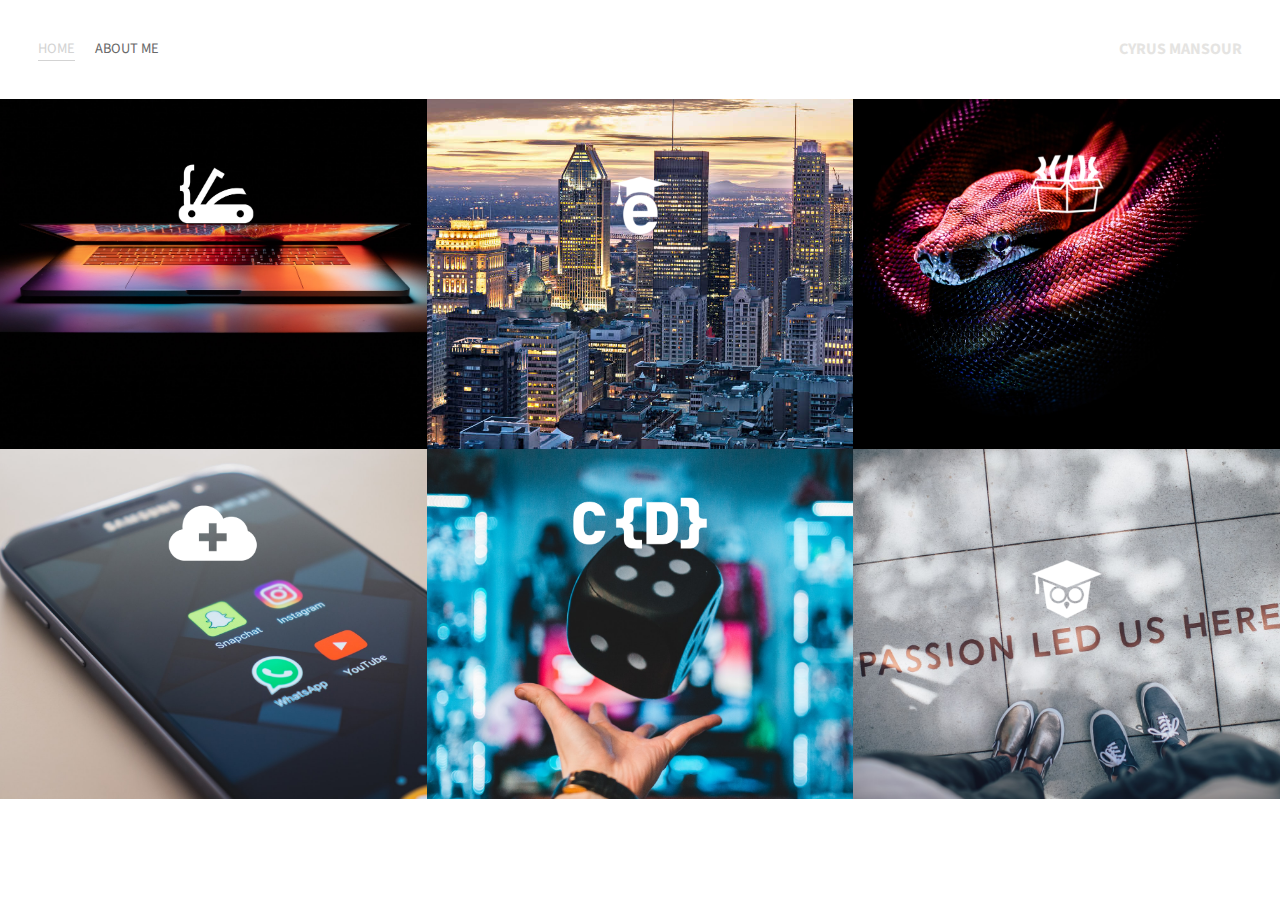
<file: index.html>
<!DOCTYPE html>
<html>

<head>
    <meta charset="utf-8" />
    <title>My WebPage</title>
    <link href="https://fonts.googleapis.com/css?family=Source+Sans+Pro&display=swap" rel="stylesheet">
    <link rel="stylesheet" href="styles.css">
</head>

<body>

    <div class="container">
        <div class="nav-wrapper">
            <div class="left-side">
                <div class="nav-link-wrapper active-nav-link">
                    <a href="index.html">Home</a>
                </div>

                <div class="nav-link-wrapper">
                    <a href="about.html">About Me</a>
                </div>
            </div>

            <div class="right-side">
                <div class="brand">
                    <div><strong>CYRUS MANSOUR</strong></div>
                </div>
            </div>
        </div>

        <div class="content-wrapper">
            <div class="portfolio-items-wrapper">

                <div class="portfolio-item-wrapper">
                    <div class="portfolio-img-background" style="background-image:url(images/portfolio1.jpg)"></div>

                    <div class="img-text-wrapper">
                        <div class="logo-wrapper">
                            <img src="images/logos/devcamp.png" alt="">
                        </div>

                        <div class="subtitle">
                            <em> Programming Skills </em>
                            <br>
                            <br>
                            Experience in Bash, C, C#, Java, JavaScript, Unix Shell, Vim Scripting.
                            <br>
                            Familiar with HTML and CSS.
                        </div>
                    </div>
                </div>


                <div class="portfolio-item-wrapper">
                    <div class="portfolio-img-background" style="background-image:url(images/portfolio9.jpg)"></div>

                    <div class="img-text-wrapper">
                        <div class="logo-wrapper">
                            <img src="images/logos/edutechional.png" alt="">
                        </div>

                        <div class="subtitle">
                            <em>Education</em>
                            <br>
                            <br>
                            Joined McGill's Faculty of Arts&Science in September 2018 to study Computer Science.
                        </div>
                    </div>
                </div>


                <div class="portfolio-item-wrapper">
                    <div class="portfolio-img-background" style="background-image:url(images/portfolio3.jpg)"></div>

                    <div class="img-text-wrapper">
                        <div class="logo-wrapper">
                            <img src="images/logos/devtrunk.png" alt="">
                        </div>

                        <div class="subtitle">
                            <em>Hobbies</em>
                            <br>
                            <br>
                            Diligent kickboxing student and, occasionally, tutor.
                            <br>
                            Video game lover and cinephile.
                            <br>
                            Wildlife conservation volunteer.
                            <br>
                            Hobbyist photograph.
                        </div>
                    </div>
                </div>
                
                
                <div class="portfolio-item-wrapper">
                    <div class="portfolio-img-background" style="background-image:url(images/contact.jpg)"></div>

                    <div class="img-text-wrapper">
                        <div class="logo-wrapper">
                            <img src="images/logos/shop-hacker.png" alt="">
                        </div>

                        <div class="subtitle">
                            <em>Contact</em>
                            <br>
                            <br>
                            Phone: 514-502-2107,<br>
                            Email address: cyrus.mansour@mail.mcgill.ca,<br>
                            LinkedIn: <a href="https://www.linkedin.com/in/cyrus-mansour-938915198/" target="_blank">cyrusmansour</a>,<br>
                            Instagram: @cyrus_mansour.<br>
                        </div>
                    </div>
                </div>

                
                <div class="portfolio-item-wrapper">
                    <div class="portfolio-img-background" style="background-image:url(images/game1.jpg)"></div>

                    <div class="img-text-wrapper">
                        <div class="logo-wrapper">
                            <img src="images/logos/crondose.png" alt="">
                        </div>

                        <div class="subtitle">
                            <em>GameDev McGill</em>
                            <br>
                            <br>
                            Member of the Game Development Student Society of McGill University.
                            <br>
                            Our goal is to promote game development at our establishment.
                        </div>
                    </div>
                </div>


                <div class="portfolio-item-wrapper">
                    <div class="portfolio-img-background" style="background-image:url(images/resume.jpg)"></div>

                    <div class="img-text-wrapper">
                        <div class="logo-wrapper">
                            <img src="images/logos/dailysmarty.png" alt="">
                        </div>

                        <div class="subtitle">
                            If you are interested, please see my
                            <a href="CV.html">CV</a>.
                        </div>
                    </div>
                </div>

            </div>
        </div>

    </div>
</body>
<script> 
    const portfolioItems = document.querySelectorAll('.portfolio-item-wrapper')

    portfolioItems.forEach(portfolioItem => {
        portfolioItem.addEventListener('mouseover', () => {
            portfolioItem.childNodes[1].classList.add('img-darken');
        })

        portfolioItem.addEventListener('mouseout', () => {
            portfolioItem.childNodes[1].classList.remove('img-darken');
        })
    })
</script>
</html>
</file>
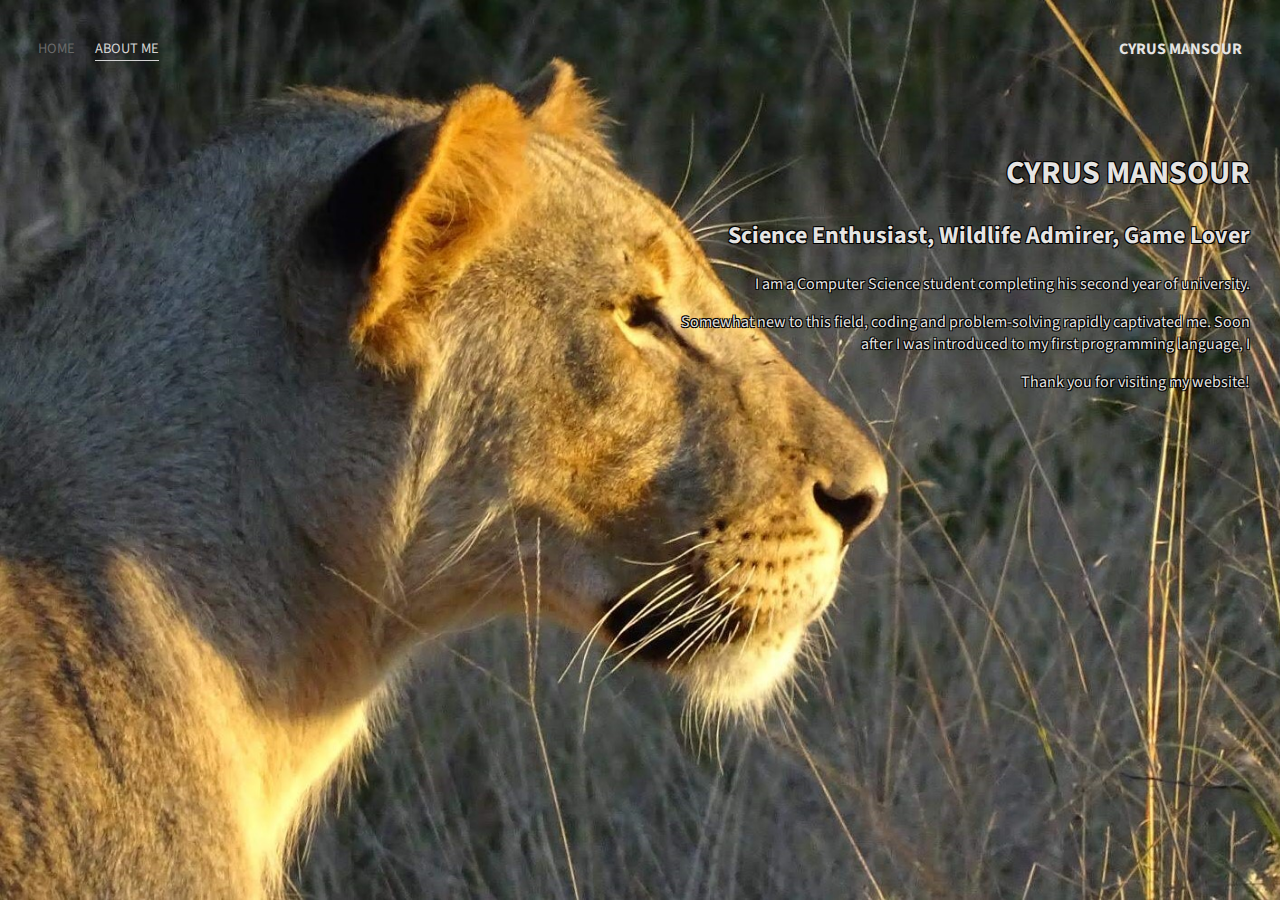
<file: about.html>
<!DOCTYPE html>
<html>

<head>
    <meta charset="utf-8" />
    <title>About Me</title>
    <link href="https://fonts.googleapis.com/css?family=Source+Sans+Pro&display=swap" rel="stylesheet">
    <link rel="stylesheet" href="styles.css">
</head>

<body>

    <div class="container">
        <div class="nav-wrapper">
            <div class="left-side">
                <div class="nav-link-wrapper">
                    <a href="index.html">Home</a>
                </div>

                <div class="nav-link-wrapper active-nav-link">
                    <a href="about.html">About Me</a>
                </div>
            </div>

            <div class="right-side">
                <div class="brand">
                    <div><strong>CYRUS MANSOUR</strong></div>
                </div>
            </div>
        </div>

        <div class="content-wrapper">
            <div class="two-column-wrapper">
                <div class="profile-image-wrapper">
                    <style>
                        body {
                          background-image: url('images/img2.jpg');
                          background-repeat: no-repeat;
                          background-attachment: fixed;
                          background-size: cover;
                        }
                        </style>
                </div>

                <div class="profile-content-wrapper">
                    <h1>CYRUS MANSOUR<h1>
                    <h2>Science Enthusiast, Wildlife Admirer, Game Lover</h2>
                    <p> I am a Computer Science student completing his second year of university.</p>
                    <p> Somewhat new to this field, coding and problem-solving rapidly captivated me. Soon after I was introduced to my first programming language, I </p>
                    <p>Thank you for visiting my website!</p>
                </div>
            </div>
        </div>

    </div>
</body>
</html>
</file>
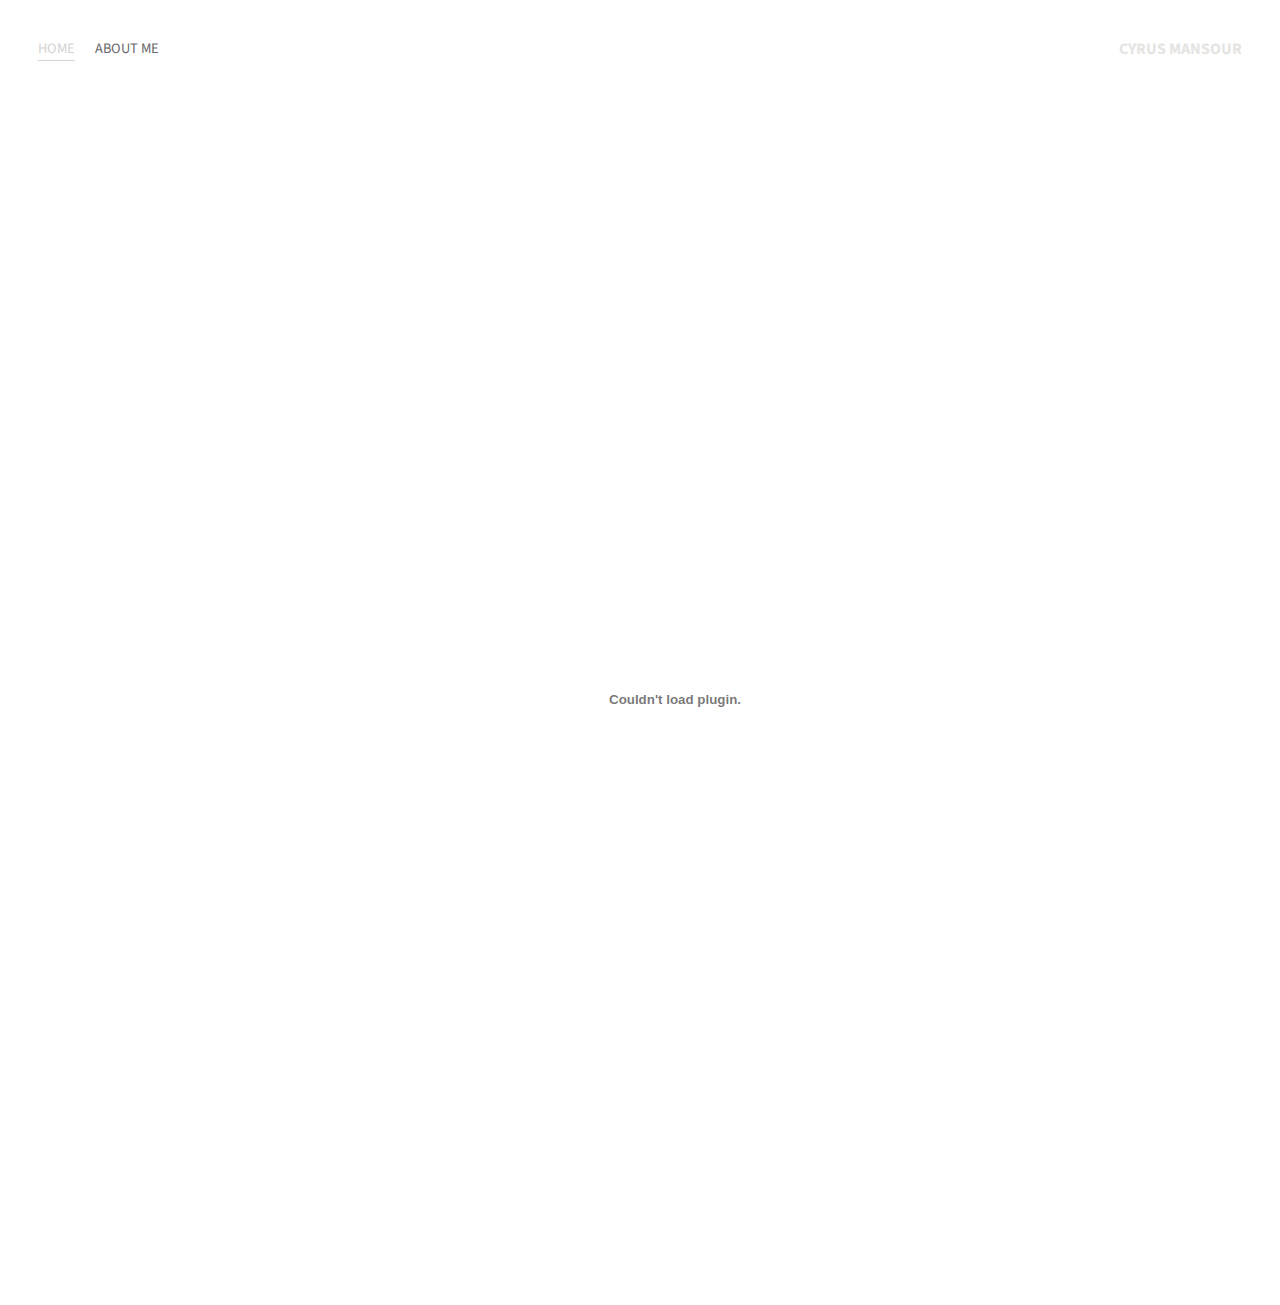
<file: CV.html>
<!DOCTYPE html>
<html>

<head>
    <meta charset="utf-8" />
    <title>CV</title>
    <link href="https://fonts.googleapis.com/css?family=Source+Sans+Pro&display=swap" rel="stylesheet">
    <link rel="stylesheet" href="styles.css">
</head>

<body>

    <div class="container">
        <div class="nav-wrapper">
            <div class="left-side">
                <div class="nav-link-wrapper active-nav-link">
                    <a href="index.html">Home</a>
                </div>

                <div class="nav-link-wrapper">
                    <a href="about.html">About Me</a>
                </div>
            </div>

            <div class="right-side">
                <div class="brand">
                    <div><strong>CYRUS MANSOUR</strong></div>
                </div>
            </div>
        </div>
    </div>

    <div class="pdf-display">
        <embed src="CV.pdf" width="1350" height="1200"/>
    </div>

    
</html>
</file>
<file: styles.css>
/* Master styles */
body{
    font-family: 'Source Sans Pro', sans-serif;
    margin: 0px;
}

.container {
    display: grid;
    grid-template-columns: 1fr; /*fr means fractional unit--> layout will be considered as having columns*/
}

/* Nav styles*/
.nav-wrapper {
    display: flex;
    justify-content: space-between;
    padding: 38px;
}

.left-side {
    display: flex;
}

.nav-wrapper>.left-side>div {
    margin-right: 20px;
    font-size: 0.9em;
    text-transform: uppercase;
}

.nav-link-wrapper {
    height: 22px;
    border-bottom: 1px solid transparent;
    transition: border-bottom 0.5s;
}

.nav-link-wrapper a{
    color: dimgray;
    text-decoration: none;
    transition: color 0.5s;
}

.nav-link-wrapper:hover {
    border-bottom: 1px solid black;
}

.nav-link-wrapper a:hover {
    color: black;
}

.active-nav-link {
    border-bottom: 1px solid lightgrey;
}

.active-nav-link a {
    color: lightgrey !important; /* overrides the default color behaviour */
}

/* Portfolio styles */
.portfolio-items-wrapper {
    display: grid;
    grid-template-columns: 1fr 1fr 1fr;
}

.portfolio-item-wrapper {
    position: relative;
}

.portfolio-img-background {
    height: 350px;
    width: 100%;
    background-size: cover;
    background-position: center;
    background-repeat: no-repeat;
}

.img-text-wrapper {
    position: absolute;
    top: 0;
    display: flex;
    flex-direction: column;
    justify-content: center;
    align-items: center;
    height: 100%;
    text-align: center;
    padding-left: 100px;
    padding-right: 100px;
}

.logo-wrapper img {
width: 60%;
margin-bottom: 20px;
}

.img-text-wrapper .subtitle {
    transition: 1s;
    font-weight: 600;
    color: transparent;
}

.img-text-wrapper:hover .subtitle {
    font-weight: 600;
    color: lightgray;
}

.img-text-wrapper .subtitle a {
    transition: 1s;
    font-weight: 600;
    color: transparent;
}

.img-text-wrapper:hover .subtitle a{
    font-weight: 600;
    color: lightgray;
}

.img-darken {
    transition: 1s;
    filter: brightness(10%);
}


/* About page style */
.two-column-wrapper {
    display: grid;
    grid-template-columns: 1fr 1fr;
}

.profile-image-wrapper {
    width: 100%;
}

.profile-content-wrapper {
    text-align: right;
    padding: 30px;
}

.profile-content-wrapper {
    color: #E5E4E2;
    text-shadow:
     -1px -1px 0 #000,
     1px -1px 0 #000,
     -1px 1px 0 #000,
     1px 1px 0 #000;  
}

.brand {
    color: #E5E4E2;
}


/* CV page style */
.pdf-display {
    background-size: cover;
    background-position: center;
    background-repeat: no-repeat;
}
</file>
